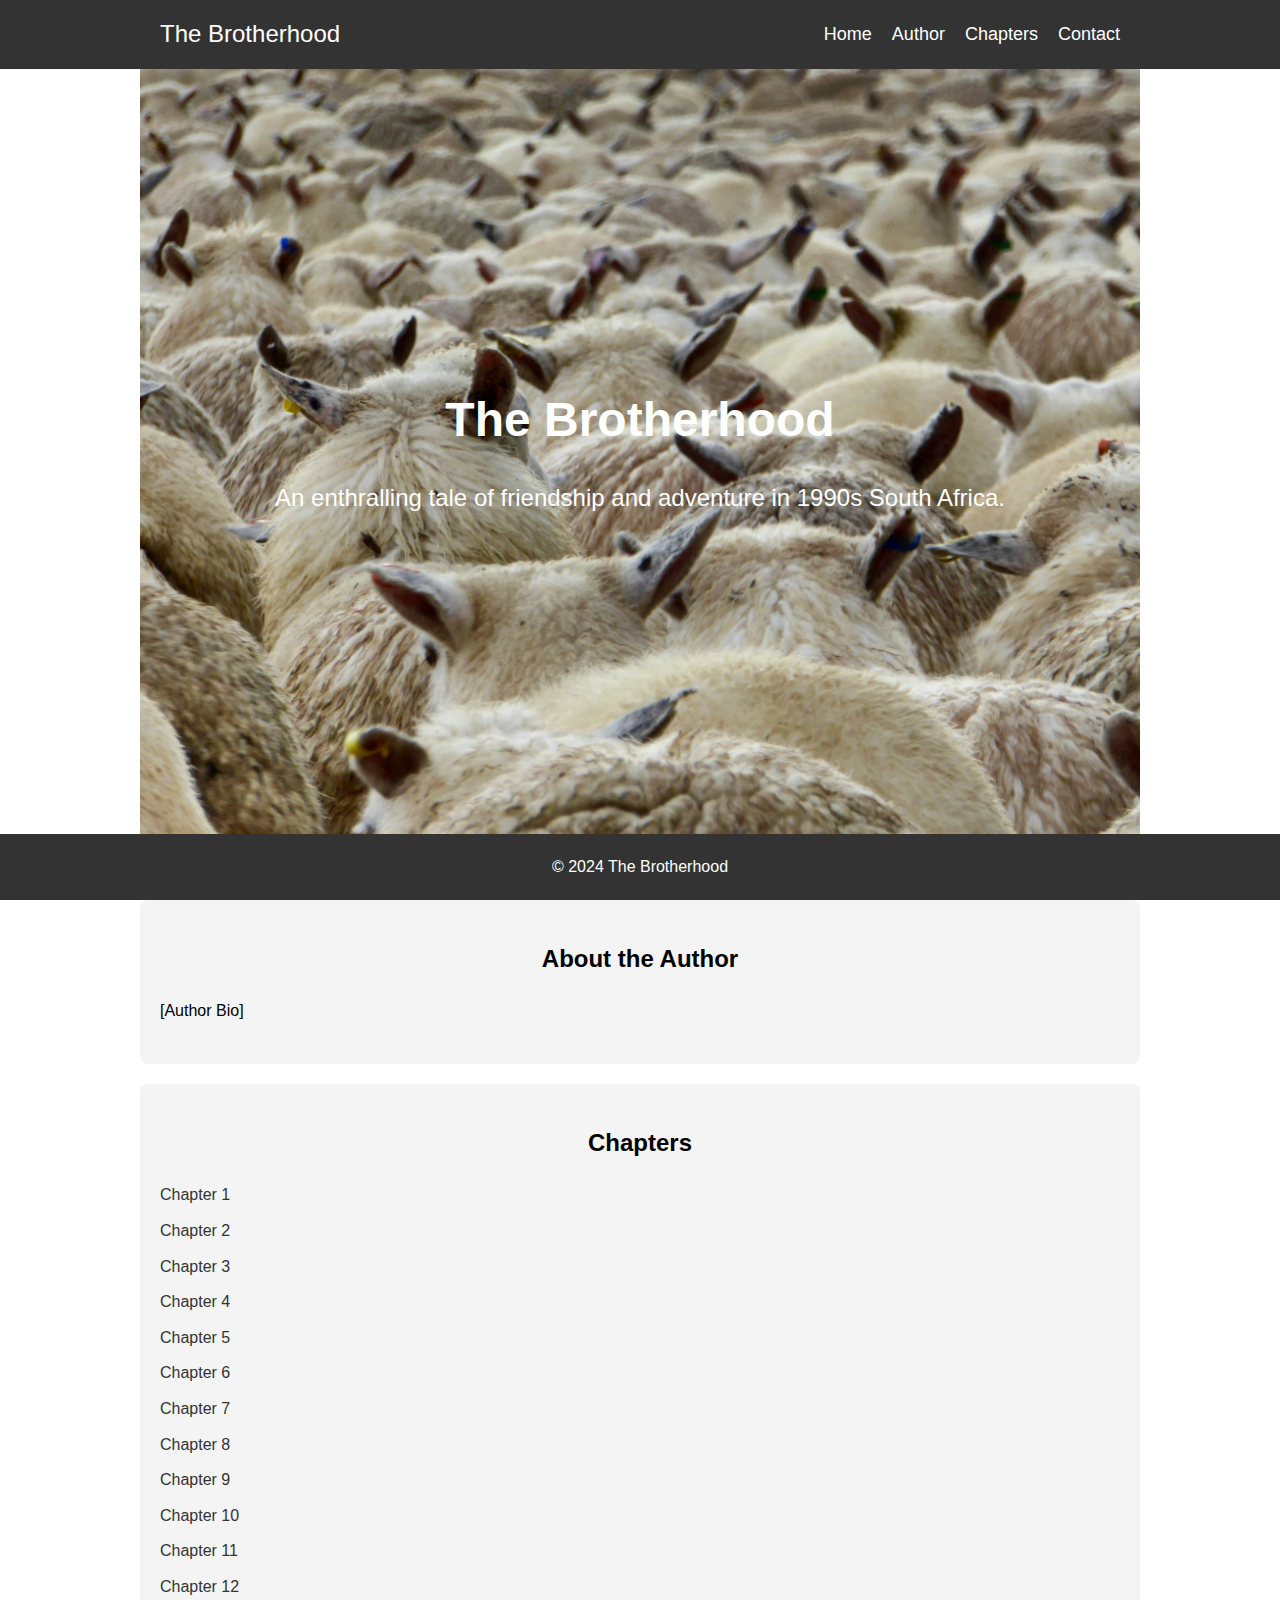
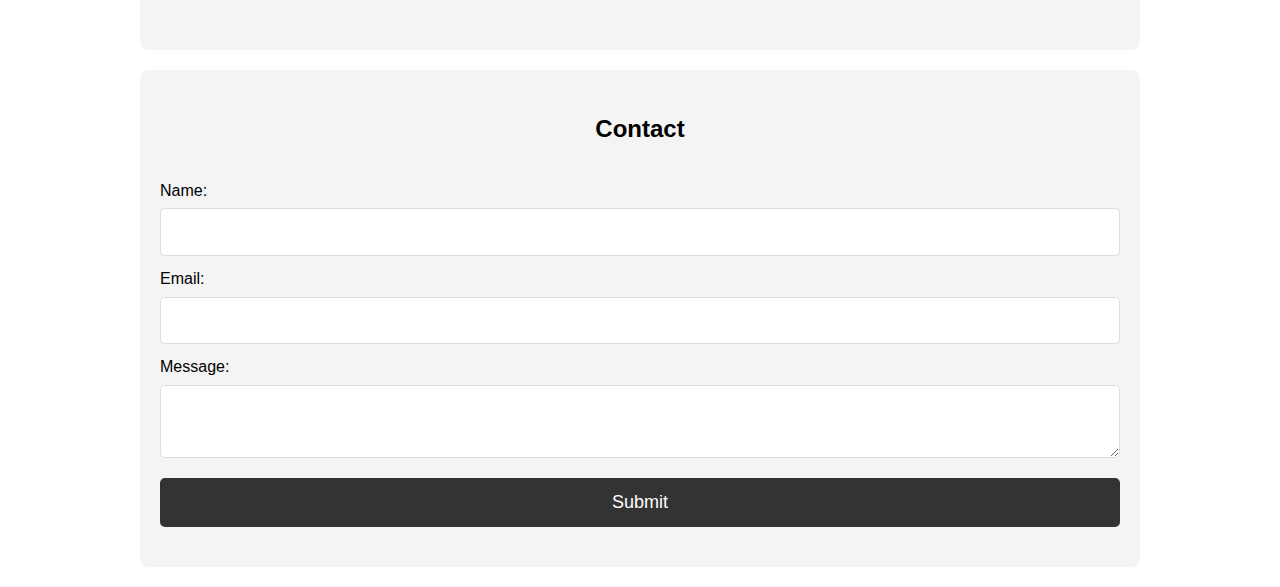
<file: index.html>
<!DOCTYPE html>
<html lang="en">
<head>
    <meta charset="UTF-8">
    <meta name="viewport" content="width=device-width, initial-scale=1.0">
    <title>The Brotherhood</title>
    <link rel="stylesheet" href="styles.css">
</head>
<body>
    <header>
        <nav>
            <div class="logo">The Brotherhood</div>
            <div class="hamburger" id="hamburger">
                <div class="bar"></div>
                <div class="bar"></div>
                <div class="bar"></div>
            </div>
            <ul class="nav-links" id="nav-links">
                <li><a href="#hero">Home</a></li>
                <li><a href="#bio">Author</a></li>
                <li><a href="#portfolio">Chapters</a></li>
                <li><a href="#contact">Contact</a></li>
            </ul>
        </nav>
    </header>

    <section id="hero" class="hero">
        <div class="hero-text">
            <h1>The Brotherhood</h1>
            <p>An enthralling tale of friendship and adventure in 1990s South Africa.</p>
        </div>
    </section>

    <section id="bio" class="bio">
        <h2>About the Author</h2>
        <p>[Author Bio]</p>
    </section>

    <section id="portfolio" class="portfolio">
        <h2>Chapters</h2>
        <ul>
            <li><a href="chapter1.html">Chapter 1</a></li>
            <li><a href="chapter2.html">Chapter 2</a></li>
            <li><a href="chapter3.html">Chapter 3</a></li>
            <li><a href="chapter4.html">Chapter 4</a></li>
            <li><a href="chapter5.html">Chapter 5</a></li>
            <li><a href="chapter6.html">Chapter 6</a></li>
            <li><a href="chapter7.html">Chapter 7</a></li>
            <li><a href="chapter8.html">Chapter 8</a></li>
            <li><a href="chapter9.html">Chapter 9</a></li>
            <li><a href="chapter10.html">Chapter 10</a></li>
            <li><a href="chapter11.html">Chapter 11</a></li>
            <li><a href="chapter12.html">Chapter 12</a></li>
        </ul>
    </section>

    <section id="contact" class="contact">
        <h2>Contact</h2>
        <form>
            <label for="name">Name:</label>
            <input type="text" id="name" name="name" required>
            <label for="email">Email:</label>
            <input type="email" id="email" name="email" required>
            <label for="message">Message:</label>
            <textarea id="message" name="message" required></textarea>
            <button type="submit">Submit</button>
        </form>
    </section>

    <footer>
        <p>&copy; 2024 The Brotherhood</p>
    </footer>

    <script>
        const hamburger = document.getElementById('hamburger');
        const navLinks = document.getElementById('nav-links');

        hamburger.addEventListener('click', () => {
            navLinks.classList.toggle('show');
        });
    </script>
</body>
</html>
</file>
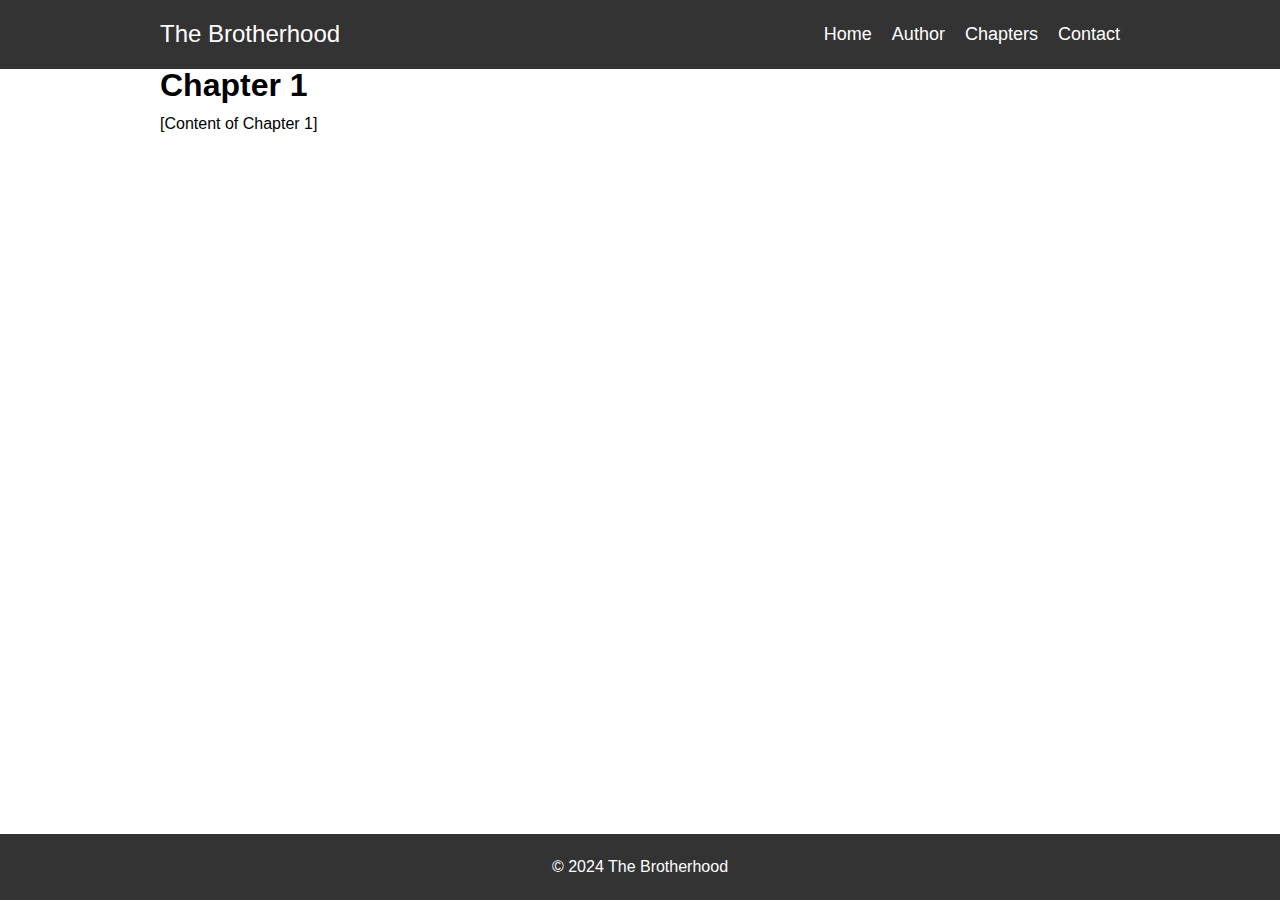
<file: chapter1.html>
<!DOCTYPE html>
<html lang="en">
<head>
    <meta charset="UTF-8">
    <meta name="viewport" content="width=device-width, initial-scale=1.0">
    <title>Chapter 1 - The Brotherhood</title>
    <link rel="stylesheet" href="styles.css">
</head>
<body>
    <header>
        <nav>
            <div class="logo">The Brotherhood</div>
            <div class="hamburger" id="hamburger">
                <div class="bar"></div>
                <div class="bar"></div>
                <div class="bar"></div>
            </div>
            <ul class="nav-links" id="nav-links">
                <li><a href="index.html#hero">Home</a></li>
                <li><a href="index.html#bio">Author</a></li>
                <li><a href="index.html#portfolio">Chapters</a></li>
                <li><a href="index.html#contact">Contact</a></li>
            </ul>
        </nav>
    </header>

    <section class="chapter-content">
        <h1>Chapter 1</h1>
        <p>[Content of Chapter 1]</p>
    </section>

    <footer>
        <p>&copy; 2024 The Brotherhood</p>
    </footer>

    <script>
        const hamburger = document.getElementById('hamburger');
        const navLinks = document.getElementById('nav-links');

        hamburger.addEventListener('click', () => {
            navLinks.classList.toggle('show');
        });
    </script>
</body>
</html>
</file>
<file: styles.css>
@import url('https://fonts.googleapis.com/css2?family=Mynerve&family=Roboto&display=swap');
@import url('https://fonts.googleapis.com/css2?family=Merriweather&display=swap');
@import url('https://fonts.googleapis.com/css2?family=Yuji+Boku&display=swap');
/* --------------RESEt-------------- */

*,
*::after,
*::before {
  margin: 0;
  padding: 0;
  box-sizing: border-box;
  /* outline: 1px solid lime !important; */
}

img {
  display: block;
  max-width: 100%;
  height: auto;
}

input,
button,
textarea {
  font: inherit;
}

/* || VARIABLES */

:root {
  /* COLOUR PALETTE:  */
  --COLOR-ONE: #f07575;
  --COLOR-TWO: #ecc2c2;
  --COLOR-THREE: #f5d5d5;
  --COLOR-FOUR: #eca3a3;
  --COLOR-FIVE: #f7b3b3;
  --COLOR-SIX: #833434;
  --COLOR-SEVEN: #333;

  --COLOR-TEXT: #4e2020;
  --COLOR-TEXT2: #fff;
}

.dark-mode {
  --COLOR-ONE: #5a99e2;
  --COLOR-TWO: #97cceb;
  --COLOR-THREE: #a3e8f1;
  --COLOR-FOUR: #a3cbec;
  --COLOR-FIVE: #c5ebe2;
  --COLOR-SIX: #7e7cec;
  --COLOR-SEVEN: #333333;
}

.green-mode {
  --COLOR-ONE: #80e25a;
  --COLOR-TWO: #44865d;
  --COLOR-THREE: #79b47e;
  --COLOR-FOUR: #17e44b;
  --COLOR-FIVE: #58975b;
  --COLOR-SIX: #6ac57e;
  --COLOR-SEVEN: #17a71e;
}

/* --- FONT PALETTE |||  */

:root {
  --FONT-ONE: Arial, sans-serif;
  --FONT-TWO: 'Times New Roman', serif;
  --FONT-THREE: 'Mynerve', cursive;
  --FONT-FOUR: 'Merriweather', serif;
  --FONT-FIVE: 'Yuji Boku', serif;
}


/* || UTILITY CLASSES */

body {
  font-family: var(--FONT-FOUR);
  
}

/* -------------------------------------------------- */

body {
    font-family: Arial, sans-serif;
    line-height: 1.6;
}

header {
    background: #333;
    color: #fff;
    padding: 10px 0;
    position: fixed;
    width: 100%;
    top: 0;
    z-index: 1000;
}

nav {
    display: flex;
    justify-content: space-between;
    align-items: center;
    max-width: 1000px;
    margin: auto;
    padding: 0 20px;
}

.logo {
    font-size: 24px;
}

.nav-links {
    list-style: none;
    display: flex;
}

.nav-links li {
    margin-left: 20px;
}

.nav-links a {
    color: #fff;
    text-decoration: none;
    font-size: 18px;
}

.hamburger {
    display: none;
    flex-direction: column;
    cursor: pointer;
}

.hamburger .bar {
    height: 3px;
    width: 25px;
    background: #fff;
    margin: 4px 0;
}

.hero {
    background: url('images/steffen-junginger-uKwTf3Sie50-unsplash.jpg') no-repeat center center/cover;
    height: 100vh;
    display: flex;
    justify-content: center;
    align-items: center;
    text-align: center;
    color: #fff;
}

.hero-text h1 {
    font-size: 48px;
    margin-bottom: 20px;
}

.hero-text p {
    font-size: 24px;
}

section {
    padding: 60px 20px;
    max-width: 1000px;
    margin: auto;
}

h2 {
    text-align: center;
    margin-bottom: 20px;
}

.bio, .portfolio, .contact {
    background: #f4f4f4;
    padding: 40px 20px;
    border-radius: 8px;
    margin-bottom: 20px;
}

ul {
    list-style: none;
    padding: 0;
}

ul li {
    margin: 10px 0;
}

ul li a {
    text-decoration: none;
    color: #333;
}

.contact form {
    display: flex;
    flex-direction: column;
}

.contact form label {
    margin-top: 10px;
}

.contact form input, 
.contact form textarea {
    padding: 10px;
    margin-top: 5px;
    border: 1px solid #ddd;
    border-radius: 5px;
    font-size: 16px;
}

.contact form button {
    margin-top: 20px;
    padding: 10px;
    border: none;
    background: #333;
    color: #fff;
    font-size: 18px;
    cursor: pointer;
    border-radius: 5px;
}

.contact form button:hover {
    background: #555;
}

footer {
    text-align: center;
    padding: 20px 0;
    background: #333;
    color: #fff;
    position: fixed;
    width: 100%;
    bottom: 0;
}

@media (max-width: 600px) {
    .nav-links {
        display: none;
        flex-direction: column;
        width: 100%;
    }

    .nav-links.show {
        display: flex;
    }

    .nav-links li {
        margin: 10px 0;
        text-align: center;
    }

    .hamburger {
        display: flex;
    }
}
</file>
